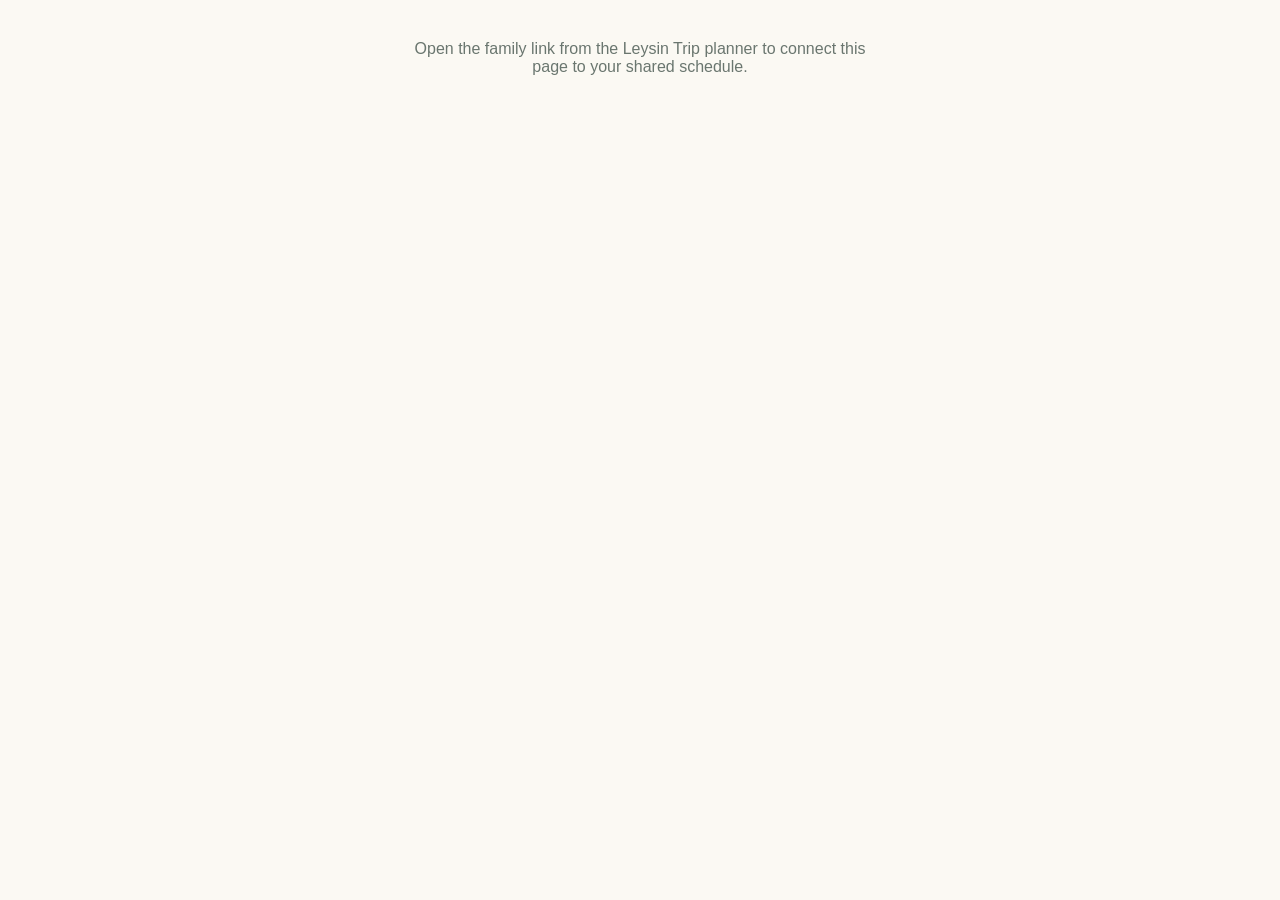
<file: family.html>
<!doctype html>
<html lang="en">
  <head>
    <meta charset="UTF-8" />
    <meta name="viewport" content="width=device-width, initial-scale=1.0, viewport-fit=cover" />
    <meta name="theme-color" content="#0f5132" />
    <title>Leysin Trip · Ask Claude</title>
    <style>
      :root { color-scheme: light; --green:#0f5132; --line:#e2ddd1; --ink:#1b2a26; --muted:#6a766f; --paper:#fbf9f3; --card:#fff; --red:#b3261e; }
      * { box-sizing: border-box; -webkit-tap-highlight-color: transparent; }
      body { margin:0; font-family:-apple-system,BlinkMacSystemFont,"Segoe UI",Roboto,Helvetica,Arial,sans-serif; background:var(--paper); color:var(--ink); }
      header { position:sticky; top:0; background:var(--green); color:#fff; padding:14px 16px calc(14px + env(safe-area-inset-bottom,0)); }
      header h1 { margin:0; font-size:18px; }
      header p { margin:3px 0 0; font-size:12px; opacity:.85; }
      .wrap { max-width:680px; margin:0 auto; padding:14px 14px 150px; }
      .day { margin:18px 0 8px; font-size:13px; font-weight:800; color:var(--muted); text-transform:uppercase; letter-spacing:.04em; }
      .item { background:var(--card); border:1px solid var(--line); border-radius:12px; padding:11px 13px; margin-bottom:8px; }
      .item .t { font-size:12px; font-weight:800; color:var(--green); }
      .item .s { font-size:15px; font-weight:700; margin:2px 0; }
      .item .n { font-size:13px; color:var(--muted); line-height:1.35; }
      .empty { color:var(--muted); padding:24px 6px; text-align:center; }
      .ask { position:fixed; left:0; right:0; bottom:0; background:rgba(251,249,243,.96); backdrop-filter:blur(6px); border-top:1px solid var(--line); padding:10px 12px calc(10px + env(safe-area-inset-bottom,0)); }
      .ask-inner { max-width:680px; margin:0 auto; display:flex; gap:8px; align-items:flex-end; }
      textarea { flex:1; resize:none; min-height:46px; max-height:120px; padding:11px 13px; border:1px solid var(--line); border-radius:12px; font:inherit; background:#fff; color:var(--ink); }
      button { font:inherit; font-weight:800; border:0; border-radius:12px; padding:0 16px; min-height:46px; background:var(--green); color:#fff; }
      button:disabled { opacity:.5; }
      .note { max-width:680px; margin:0 auto 8px; font-size:13px; }
      .reply { background:#eef6f0; border:1px solid #bfe0cc; color:#14402b; border-radius:10px; padding:9px 12px; }
      .err { background:#fbeaea; border:1px solid #e6b3b0; color:var(--red); border-radius:10px; padding:9px 12px; }
      .bar { display:flex; justify-content:space-between; align-items:center; gap:10px; margin-top:6px; }
      .link { background:none; color:#fff; min-height:auto; padding:4px 8px; border:1px solid rgba(255,255,255,.5); border-radius:8px; font-size:12px; font-weight:700; }
      .thinking { color:var(--muted); font-size:13px; padding:2px 4px; }
      .setup { max-width:520px; margin:40px auto; padding:0 18px; text-align:center; color:var(--muted); }
    </style>
  </head>
  <body>
    <div id="root"></div>
    <script>
    (function () {
      var SLUG = "leysinfam";
      var DAYS = {
        "2026-06-20":"Sat Jun 20 · Arrival + orientation","2026-06-21":"Sun Jun 21 · Berneuse + Le Kuklos",
        "2026-06-22":"Mon Jun 22 · Mountain biking","2026-06-23":"Tue Jun 23 · Three Towers / Lac d'Ai",
        "2026-06-24":"Wed Jun 24 · Aigle Castle + wine","2026-06-25":"Thu Jun 25 · Lausanne city + lake",
        "2026-06-26":"Fri Jun 26 · Recovery + local","2026-06-27":"Sat Jun 27 · Bigger mountain day",
        "2026-06-28":"Sun Jun 28 · Montreux + Chillon","2026-06-29":"Mon Jun 29 · Lavaux + farewell",
        "2026-06-30":"Tue Jun 30 · Departure"
      };
      // Default schedule used to seed the shared plan the first time it's opened.
      var SEED = [
        ["2026-06-20","15:00","17:00","Check in at Rte de la Mosse 2","Logistics","Confirm groceries, bags, and family timing.","planned"],
        ["2026-06-20","17:15","18:00","Visit family at Rte des Corbelets 43","Logistics","Arrival-day family stop before dinner if energy allows.","planned"],
        ["2026-06-20","18:30","20:15","Dinner at La Fromagerie","Dining","Reserve ahead for fondue/raclette. ~CHF 35-50 pp.","reserve"],
        ["2026-06-20","20:30","22:00","Optional drinks at L'Embuscade","Bars","Easy first-night pub stop. ~CHF 10-25 pp.","optional"],
        ["2026-06-21","10:00","13:00","Berneuse lift and Lac d'Ai walk","Hiking","Clear-weather day; check lift status. Leave 9:15 AM.","planned"],
        ["2026-06-21","13:00","14:15","Lunch at Le Kuklos","Dining","Revolving mountain-view restaurant; reserve if possible. ~CHF 38-60 pp.","reserve"],
        ["2026-06-21","18:30","20:00","Dinner at Creperie des Alpes","Dining","Casual recovery dinner. ~CHF 25-40 pp.","planned"],
        ["2026-06-22","09:30","15:30","E-MTB scenic ride or Bike Park","Biking","Book bike/protection. Scenic route is moderate; bike park is technical.","reserve"],
        ["2026-06-22","18:30","20:30","Dinner at Le QG","Dining","Casual bike-day dinner. ~CHF 25-40 pp.","planned"],
        ["2026-06-23","08:45","14:30","Three Towers / Lac d'Ai hike","Hiking","Leave 8:45-9:00 AM; add 30 min for Corbelets pickup. Picnic lunch.","planned"],
        ["2026-06-23","18:30","20:30","Dinner at La Ferme a Fredy","Dining","Traditional chalet dinner; reserve. ~CHF 45-65 pp.","reserve"],
        ["2026-06-24","10:30","15:30","Aigle Castle + vineyard walk","Castles","Train day: old town, vineyards, wine museum. ~CHF 15+ entry.","planned"],
        ["2026-06-24","12:30","13:45","Lunch in Aigle old town","Dining","Simple cafe or brasserie lunch. ~CHF 25-40 pp.","planned"],
        ["2026-06-24","18:30","20:30","Dinner and drinks at Le QG","Dining","Casual Leysin dinner after Aigle. ~CHF 25-40 pp.","planned"],
        ["2026-06-25","08:00","10:10","Train to Lausanne via Aigle","Logistics","Depart Mosse ~7:30 AM; connect through Aigle. Check SBB.","planned"],
        ["2026-06-25","10:30","11:30","Lausanne Cathedral and old town","Activities","Esplanade views before dropping toward the lake.","planned"],
        ["2026-06-25","12:00","13:15","Lunch at Cafe de Grancy","Dining","Historic station-adjacent brasserie; reserve. ~CHF 30-50 pp.","reserve"],
        ["2026-06-25","13:45","15:15","Olympic Museum and Park","Activities","Museum and sculpture park in Ouchy. Paid entry.","planned"],
        ["2026-06-25","15:15","16:30","Ouchy lakefront walk","Lake","Easy lakeside promenade.","planned"],
        ["2026-06-25","18:15","20:00","Dinner at Brasserie de Montbenon","Dining","Seasonal brasserie; reserve. ~CHF 45-70 pp.","reserve"],
        ["2026-06-25","20:15","21:30","Drinks at The Great Escape","Bars","Terrace/pub near Riponne. ~CHF 12-30 pp.","optional"],
        ["2026-06-25","21:45","23:15","Train back to Leysin via Aigle","Logistics","Check the last comfortable connections.","planned"],
        ["2026-06-26","10:30","15:30","Recovery day and family time","Activities","Village walk, sports center, pool, cafe, or an easy reset.","planned"],
        ["2026-06-26","18:30","20:15","Dinner at La Calabre","Dining","Italian/pizza for the relaxed day. ~CHF 30-45 pp.","planned"],
        ["2026-06-26","20:30","22:00","Drinks at L'Embuscade","Bars","Low-key local drinks. ~CHF 10-25 pp.","optional"],
        ["2026-06-27","08:45","15:30","Bigger mountain day or second ride","Biking","Longer hike, via ferrata, or a second MTB day. Start 8:30-9 AM.","planned"],
        ["2026-06-27","18:30","20:30","Dinner at Restaurant Le Leysin","Dining","Flexible bigger-day dinner. ~CHF 45-65 pp.","reserve"],
        ["2026-06-28","10:00","16:30","Montreux and Chillon Castle","Castles","Lakefront walk plus castle. Leave 8:30-9 AM. ~CHF 15 entry.","planned"],
        ["2026-06-28","12:45","14:00","Lunch on the Montreux lakefront","Dining","Lakeside cafe before/after Chillon. ~CHF 30-50 pp.","planned"],
        ["2026-06-28","18:30","20:00","Light dinner in Leysin","Dining","Keep dinner easy after the lake day. ~CHF 25-40 pp.","planned"],
        ["2026-06-29","10:30","17:00","Lavaux wine terraces","Wine","Book a tasting if possible. Leave ~8:30 AM. ~CHF 25-50 pp.","reserve"],
        ["2026-06-29","18:45","21:00","Farewell dinner at La Ferme a Fredy","Dining","Farewell dinner; Le Kuklos is the alternate. ~CHF 45-65 pp.","reserve"],
        ["2026-06-30","07:15","10:00","Transfer to Geneva Airport","Logistics","Leave 7:00-7:30 AM. Target GVA by 9:40-10:00 AM.","planned"]
      ];

      var $ = function (id) { return document.getElementById(id); };
      var cfg = null, plan = null, busy = false, notice = null, noticeKind = "reply";

      function uid() { return Date.now().toString(16) + Math.random().toString(16).slice(2, 8); }

      function readCfg() {
        var m = (location.hash || "").match(/[#&]f=([^&]+)/);
        if (m) {
          try {
            var c = JSON.parse(decodeURIComponent(escape(atob(decodeURIComponent(m[1])))));
            if (c && c.u) { localStorage.setItem("leysin_family_cfg", JSON.stringify(c)); cfg = c; }
          } catch (e) {}
          history.replaceState(null, "", location.pathname + location.search);
        }
        if (!cfg) { try { cfg = JSON.parse(localStorage.getItem("leysin_family_cfg") || "null"); } catch (e) {} }
        return cfg;
      }

      function workerBase() { return (cfg.u || "").replace(/\/+$/, ""); }

      function seedPlan() {
        return { s: [], i: SEED.map(function (r) {
          return { id: uid(), day: r[0], start: r[1], end: r[2], title: r[3], category: r[4], notes: r[5], status: r[6] };
        }) };
      }

      async function loadPlan() {
        try {
          var res = await fetch(workerBase() + "/load?id=" + SLUG);
          if (res.status === 404) { plan = seedPlan(); await savePlan(); return; }
          if (!res.ok) throw new Error("load " + res.status);
          plan = await res.json();
          if (!plan || !Array.isArray(plan.i)) plan = seedPlan();
          // make sure every item has an id
          plan.i.forEach(function (e) { if (!e.id) e.id = uid(); });
        } catch (e) {
          notice = "Couldn't reach the trip server. Check your connection and reload."; noticeKind = "err";
        }
      }

      async function savePlan() {
        var res = await fetch(workerBase() + "/put?id=" + SLUG, {
          method: "POST",
          headers: { "content-type": "application/json", "x-trip-pass": cfg.p || "" },
          body: JSON.stringify({ s: plan.s || [], i: plan.i })
        });
        if (!res.ok) throw new Error("save " + res.status + " " + (await res.text().catch(function () { return ""; })).slice(0, 120));
      }

      function systemPrompt() {
        var items = plan.i.slice().sort(function (a, b) { return (a.day + a.start).localeCompare(b.day + b.start); })
          .map(function (e) { return e.id + " | " + e.day + " " + e.start + "-" + e.end + " | " + e.title + " | " + e.category + " | " + e.status + (e.notes ? " | " + e.notes : ""); })
          .join("\n");
        return [
          "You are the trip assistant for a family trip to Leysin, Switzerland, June 20-30 2026.",
          'Reply with STRICT minified JSON only: {"reply": string, "actions": array}. No markdown.',
          "'reply' = one short friendly sentence about what you changed (or an answer if no change).",
          "Action shapes (apply immediately, no confirmation):",
          '- add: {"op":"add","day":"2026-06-DD","start":"HH:MM","end":"HH:MM","title":str,"category":str,"notes":str,"status":str}',
          '- update: {"op":"update","id":str,"fields":{...}}',
          '- remove: {"op":"remove","id":str}',
          '- move: {"op":"move","id":str,"day":str?,"start":str?,"end":str?}',
          "Dates 2026-06-20..2026-06-30; times 24h HH:MM; status planned/reserve/booked/backup/optional.",
          "Reference existing items by id. If only asked a question, return actions: [] and answer in reply.",
          "", "CURRENT SCHEDULE (id | day time | title | category | status | notes):", items
        ].join("\n");
      }

      function applyActions(actions) {
        var n = 0;
        (actions || []).forEach(function (a) {
          if (!a || !a.op) return;
          if (a.op === "add") {
            plan.i.push({ id: uid(), day: a.day, start: a.start || "10:00", end: a.end || "11:00", title: a.title || "New item", category: a.category || "Custom", notes: a.notes || "", status: a.status || "planned" }); n++;
          } else if (a.op === "update") {
            var e = plan.i.find(function (x) { return x.id === a.id; });
            if (e && a.fields) { ["day", "start", "end", "title", "category", "notes", "status"].forEach(function (k) { if (a.fields[k] !== undefined) e[k] = a.fields[k]; }); n++; }
          } else if (a.op === "remove") {
            var before = plan.i.length; plan.i = plan.i.filter(function (x) { return x.id !== a.id; }); if (plan.i.length < before) n++;
          } else if (a.op === "move") {
            var m = plan.i.find(function (x) { return x.id === a.id; });
            if (m) { if (a.day) m.day = a.day; if (a.start) m.start = a.start; if (a.end) m.end = a.end; n++; }
          }
        });
        return n;
      }

      function parseJson(raw) {
        if (!raw) return null;
        var t = String(raw).trim();
        var fence = t.match(/```(?:json)?\s*([\s\S]*?)```/i); if (fence) t = fence[1].trim();
        var a = t.indexOf("{"), b = t.lastIndexOf("}"); if (a < 0 || b <= a) return null;
        try { return JSON.parse(t.slice(a, b + 1)); } catch (e) { return null; }
      }

      async function ask(text) {
        if (!text.trim() || busy) return;
        busy = true; notice = null; render();
        try {
          var res = await fetch(workerBase(), {
            method: "POST",
            headers: { "content-type": "application/json", "x-trip-pass": cfg.p || "" },
            body: JSON.stringify({ model: "claude-haiku-4-5-20251001", max_tokens: 1024, system: systemPrompt(), messages: [{ role: "user", content: text }] })
          });
          if (!res.ok) throw new Error("Assistant error " + res.status + ". " + (await res.text().catch(function () { return ""; })).slice(0, 140));
          var data = await res.json();
          var rawText = (data.content || []).filter(function (b) { return b.type === "text"; }).map(function (b) { return b.text; }).join("\n");
          var parsed = parseJson(rawText);
          if (parsed && Array.isArray(parsed.actions) && parsed.actions.length) {
            applyActions(parsed.actions);
            await savePlan();
            notice = parsed.reply || "Updated the schedule."; noticeKind = "reply";
          } else {
            notice = (parsed && parsed.reply) || rawText || "No change made."; noticeKind = "reply";
          }
        } catch (e) {
          notice = String(e.message || e); noticeKind = "err";
        }
        busy = false; render();
      }

      function el(tag, attrs, kids) {
        var n = document.createElement(tag);
        for (var k in (attrs || {})) { if (k === "class") n.className = attrs[k]; else if (k === "html") n.innerHTML = attrs[k]; else if (k.slice(0, 2) === "on") n.addEventListener(k.slice(2), attrs[k]); else n.setAttribute(k, attrs[k]); }
        (kids || []).forEach(function (c) { n.append(c && c.nodeType ? c : document.createTextNode(c)); });
        return n;
      }

      function render() {
        var root = $("root"); root.innerHTML = "";
        if (!cfg || !cfg.u) {
          root.append(el("div", { class: "setup" }, ["Open the family link from the Leysin Trip planner to connect this page to your shared schedule."]));
          return;
        }
        root.append(el("header", {}, [
          el("h1", {}, ["Leysin Trip · Ask Claude"]),
          el("p", {}, ["Type a change below. It updates the shared family schedule for everyone."]),
          el("div", { class: "bar" }, [
            el("span", { html: "&nbsp;" }, []),
            el("button", { class: "link", onclick: refresh }, ["Refresh"])
          ])
        ]));
        var wrap = el("div", { class: "wrap" }, []);
        if (!plan) {
          wrap.append(el("div", { class: "empty" }, ["Loading the schedule…"]));
        } else {
          var byDay = {};
          plan.i.slice().sort(function (a, b) { return (a.day + a.start).localeCompare(b.day + b.start); }).forEach(function (e) { (byDay[e.day] = byDay[e.day] || []).push(e); });
          var days = Object.keys(byDay).sort();
          if (!days.length) wrap.append(el("div", { class: "empty" }, ["No items yet — ask Claude to add something."]));
          days.forEach(function (d) {
            wrap.append(el("div", { class: "day" }, [DAYS[d] || d]));
            byDay[d].forEach(function (e) {
              wrap.append(el("div", { class: "item" }, [
                el("div", { class: "t" }, [e.start + "–" + e.end + (e.status && e.status !== "planned" ? " · " + e.status : "")]),
                el("div", { class: "s" }, [e.title]),
                e.notes ? el("div", { class: "n" }, [e.notes]) : el("span")
              ]));
            });
          });
        }
        root.append(wrap);
        var askInner = el("div", { class: "ask" }, []);
        if (notice) askInner.append(el("div", { class: "note " + (noticeKind === "err" ? "err" : "reply") }, [notice]));
        if (busy) askInner.append(el("div", { class: "note thinking" }, ["Claude is updating the schedule…"]));
        var ta = el("textarea", { placeholder: "e.g. Move the June 22 dinner to 8pm", "aria-label": "Ask Claude" }, []);
        ta.addEventListener("keydown", function (ev) { if (ev.key === "Enter" && !ev.shiftKey) { ev.preventDefault(); var v = ta.value; ta.value = ""; ask(v); } });
        var send = el("button", { onclick: function () { var v = ta.value; ta.value = ""; ask(v); } }, ["Send"]);
        if (busy) { ta.setAttribute("disabled", "disabled"); send.setAttribute("disabled", "disabled"); }
        askInner.append(el("div", { class: "ask-inner" }, [ta, send]));
        root.append(askInner);
      }

      async function refresh() { notice = null; render(); await loadPlan(); render(); }

      async function start() {
        readCfg();
        render();
        if (cfg && cfg.u) { await loadPlan(); render(); }
      }
      start();
    })();
    </script>
  </body>
</html>
</file>
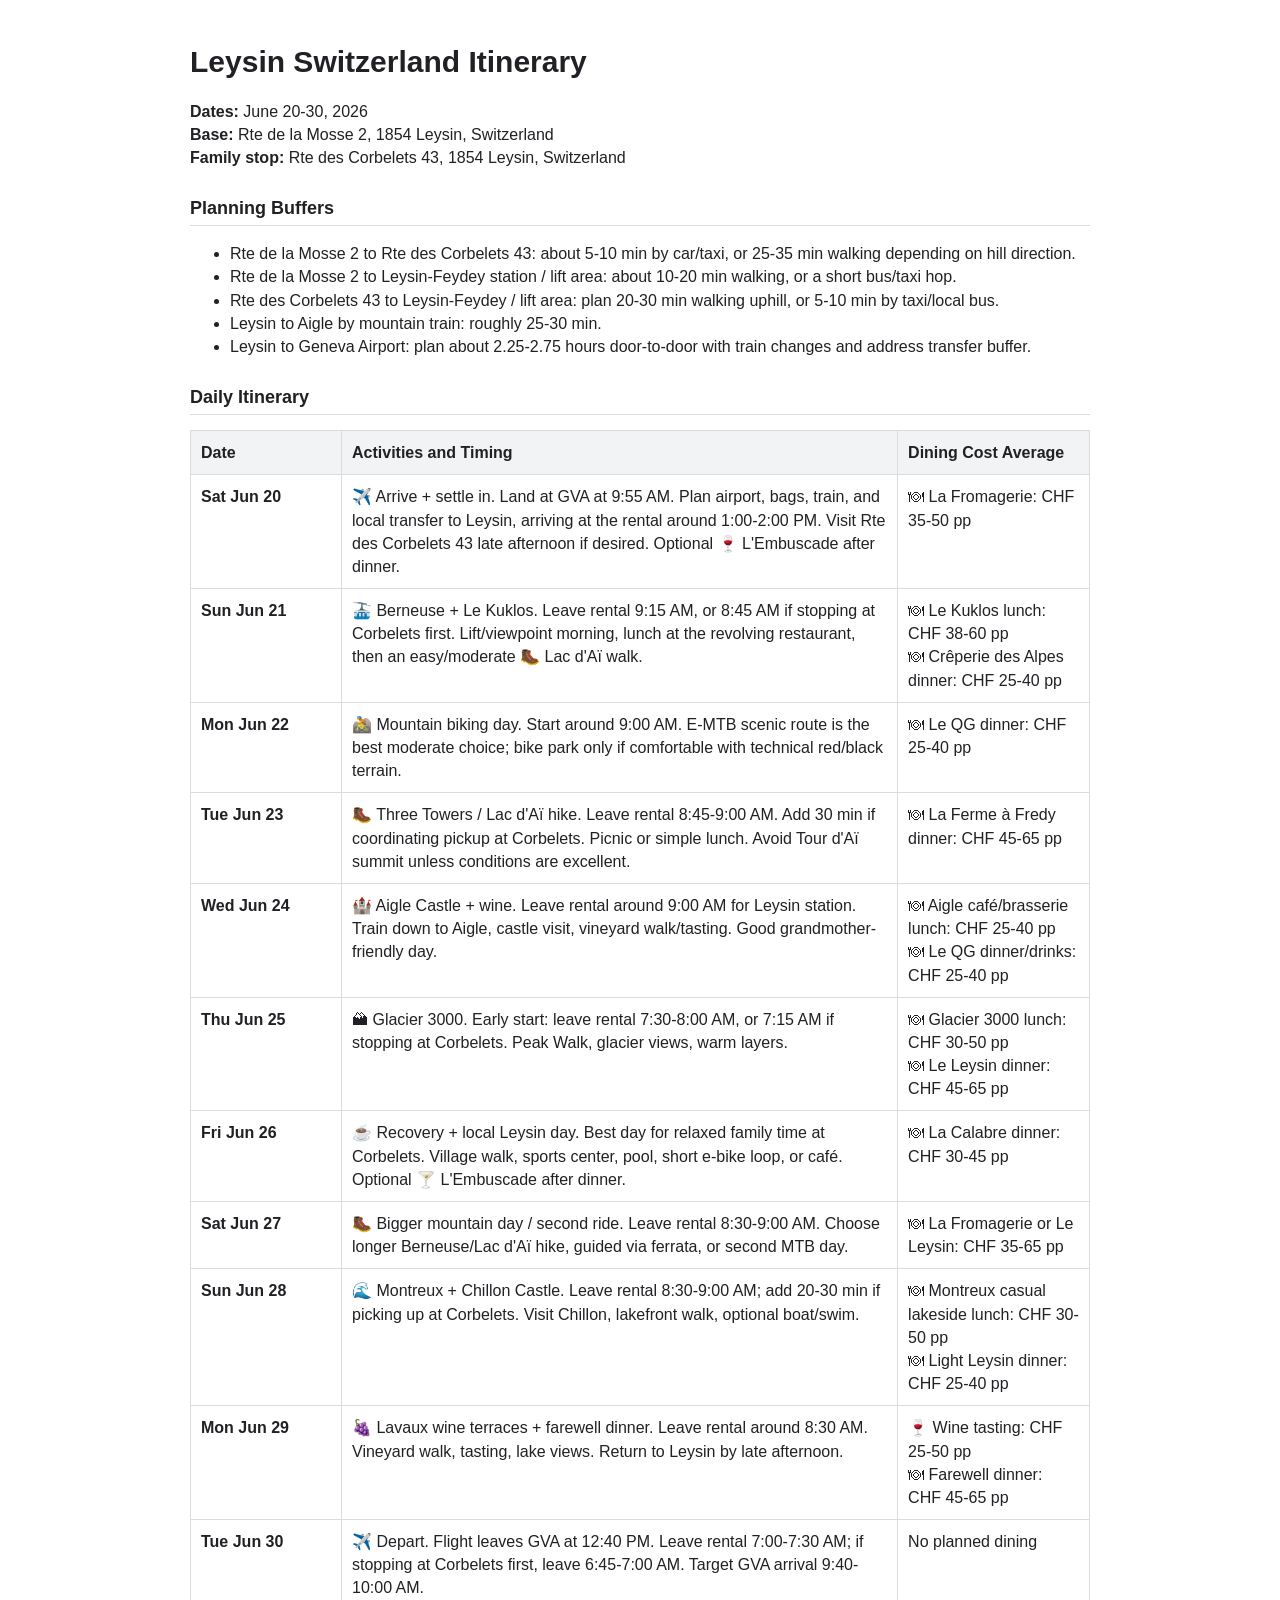
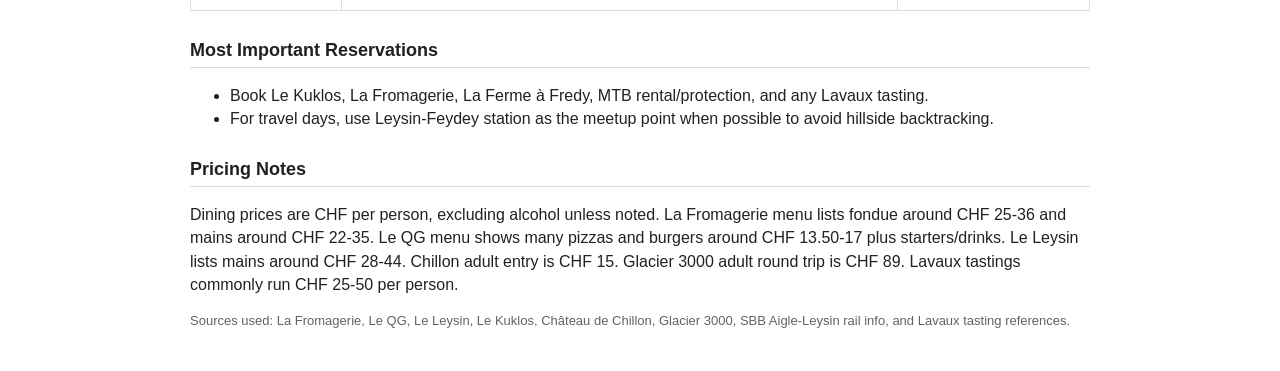
<file: Leysin Switzerland Itinerary June 2026.html>
<!doctype html>
<html lang="en">
<head>
  <meta charset="utf-8">
  <title>Leysin Switzerland Itinerary - June 20-30, 2026</title>
  <style>
    body {
      font-family: Arial, sans-serif;
      color: #202124;
      line-height: 1.45;
      max-width: 900px;
      margin: 40px auto;
      padding: 0 24px;
    }
    h1 {
      font-size: 30px;
      margin-bottom: 6px;
    }
    h2 {
      font-size: 18px;
      margin-top: 26px;
      border-bottom: 1px solid #dadce0;
      padding-bottom: 4px;
    }
    table {
      width: 100%;
      border-collapse: collapse;
      margin-top: 12px;
    }
    th, td {
      border: 1px solid #dadce0;
      padding: 10px;
      vertical-align: top;
      text-align: left;
    }
    th {
      background: #f1f3f4;
      font-weight: 700;
    }
    .date {
      width: 130px;
      font-weight: 700;
      white-space: nowrap;
    }
    .note {
      color: #5f6368;
      font-size: 13px;
    }
  </style>
</head>
<body>
  <h1>Leysin Switzerland Itinerary</h1>
  <p><strong>Dates:</strong> June 20-30, 2026<br>
  <strong>Base:</strong> Rte de la Mosse 2, 1854 Leysin, Switzerland<br>
  <strong>Family stop:</strong> Rte des Corbelets 43, 1854 Leysin, Switzerland</p>

  <h2>Planning Buffers</h2>
  <ul>
    <li>Rte de la Mosse 2 to Rte des Corbelets 43: about 5-10 min by car/taxi, or 25-35 min walking depending on hill direction.</li>
    <li>Rte de la Mosse 2 to Leysin-Feydey station / lift area: about 10-20 min walking, or a short bus/taxi hop.</li>
    <li>Rte des Corbelets 43 to Leysin-Feydey / lift area: plan 20-30 min walking uphill, or 5-10 min by taxi/local bus.</li>
    <li>Leysin to Aigle by mountain train: roughly 25-30 min.</li>
    <li>Leysin to Geneva Airport: plan about 2.25-2.75 hours door-to-door with train changes and address transfer buffer.</li>
  </ul>

  <h2>Daily Itinerary</h2>
  <table>
    <thead>
      <tr>
        <th>Date</th>
        <th>Activities and Timing</th>
        <th>Dining Cost Average</th>
      </tr>
    </thead>
    <tbody>
      <tr>
        <td class="date">Sat Jun 20</td>
        <td>✈️ Arrive + settle in. Land at GVA at 9:55 AM. Plan airport, bags, train, and local transfer to Leysin, arriving at the rental around 1:00-2:00 PM. Visit Rte des Corbelets 43 late afternoon if desired. Optional 🍷 L'Embuscade after dinner.</td>
        <td>🍽 La Fromagerie: CHF 35-50 pp</td>
      </tr>
      <tr>
        <td class="date">Sun Jun 21</td>
        <td>🚠 Berneuse + Le Kuklos. Leave rental 9:15 AM, or 8:45 AM if stopping at Corbelets first. Lift/viewpoint morning, lunch at the revolving restaurant, then an easy/moderate 🥾 Lac d'Aï walk.</td>
        <td>🍽 Le Kuklos lunch: CHF 38-60 pp<br>🍽 Crêperie des Alpes dinner: CHF 25-40 pp</td>
      </tr>
      <tr>
        <td class="date">Mon Jun 22</td>
        <td>🚵 Mountain biking day. Start around 9:00 AM. E-MTB scenic route is the best moderate choice; bike park only if comfortable with technical red/black terrain.</td>
        <td>🍽 Le QG dinner: CHF 25-40 pp</td>
      </tr>
      <tr>
        <td class="date">Tue Jun 23</td>
        <td>🥾 Three Towers / Lac d'Aï hike. Leave rental 8:45-9:00 AM. Add 30 min if coordinating pickup at Corbelets. Picnic or simple lunch. Avoid Tour d'Aï summit unless conditions are excellent.</td>
        <td>🍽 La Ferme à Fredy dinner: CHF 45-65 pp</td>
      </tr>
      <tr>
        <td class="date">Wed Jun 24</td>
        <td>🏰 Aigle Castle + wine. Leave rental around 9:00 AM for Leysin station. Train down to Aigle, castle visit, vineyard walk/tasting. Good grandmother-friendly day.</td>
        <td>🍽 Aigle café/brasserie lunch: CHF 25-40 pp<br>🍽 Le QG dinner/drinks: CHF 25-40 pp</td>
      </tr>
      <tr>
        <td class="date">Thu Jun 25</td>
        <td>🏔 Glacier 3000. Early start: leave rental 7:30-8:00 AM, or 7:15 AM if stopping at Corbelets. Peak Walk, glacier views, warm layers.</td>
        <td>🍽 Glacier 3000 lunch: CHF 30-50 pp<br>🍽 Le Leysin dinner: CHF 45-65 pp</td>
      </tr>
      <tr>
        <td class="date">Fri Jun 26</td>
        <td>☕ Recovery + local Leysin day. Best day for relaxed family time at Corbelets. Village walk, sports center, pool, short e-bike loop, or café. Optional 🍸 L'Embuscade after dinner.</td>
        <td>🍽 La Calabre dinner: CHF 30-45 pp</td>
      </tr>
      <tr>
        <td class="date">Sat Jun 27</td>
        <td>🥾 Bigger mountain day / second ride. Leave rental 8:30-9:00 AM. Choose longer Berneuse/Lac d'Aï hike, guided via ferrata, or second MTB day.</td>
        <td>🍽 La Fromagerie or Le Leysin: CHF 35-65 pp</td>
      </tr>
      <tr>
        <td class="date">Sun Jun 28</td>
        <td>🌊 Montreux + Chillon Castle. Leave rental 8:30-9:00 AM; add 20-30 min if picking up at Corbelets. Visit Chillon, lakefront walk, optional boat/swim.</td>
        <td>🍽 Montreux casual lakeside lunch: CHF 30-50 pp<br>🍽 Light Leysin dinner: CHF 25-40 pp</td>
      </tr>
      <tr>
        <td class="date">Mon Jun 29</td>
        <td>🍇 Lavaux wine terraces + farewell dinner. Leave rental around 8:30 AM. Vineyard walk, tasting, lake views. Return to Leysin by late afternoon.</td>
        <td>🍷 Wine tasting: CHF 25-50 pp<br>🍽 Farewell dinner: CHF 45-65 pp</td>
      </tr>
      <tr>
        <td class="date">Tue Jun 30</td>
        <td>✈️ Depart. Flight leaves GVA at 12:40 PM. Leave rental 7:00-7:30 AM; if stopping at Corbelets first, leave 6:45-7:00 AM. Target GVA arrival 9:40-10:00 AM.</td>
        <td>No planned dining</td>
      </tr>
    </tbody>
  </table>

  <h2>Most Important Reservations</h2>
  <ul>
    <li>Book Le Kuklos, La Fromagerie, La Ferme à Fredy, MTB rental/protection, and any Lavaux tasting.</li>
    <li>For travel days, use Leysin-Feydey station as the meetup point when possible to avoid hillside backtracking.</li>
  </ul>

  <h2>Pricing Notes</h2>
  <p>Dining prices are CHF per person, excluding alcohol unless noted. La Fromagerie menu lists fondue around CHF 25-36 and mains around CHF 22-35. Le QG menu shows many pizzas and burgers around CHF 13.50-17 plus starters/drinks. Le Leysin lists mains around CHF 28-44. Chillon adult entry is CHF 15. Glacier 3000 adult round trip is CHF 89. Lavaux tastings commonly run CHF 25-50 per person.</p>

  <p class="note">Sources used: La Fromagerie, Le QG, Le Leysin, Le Kuklos, Château de Chillon, Glacier 3000, SBB Aigle-Leysin rail info, and Lavaux tasting references.</p>
</body>
</html>
</file>
